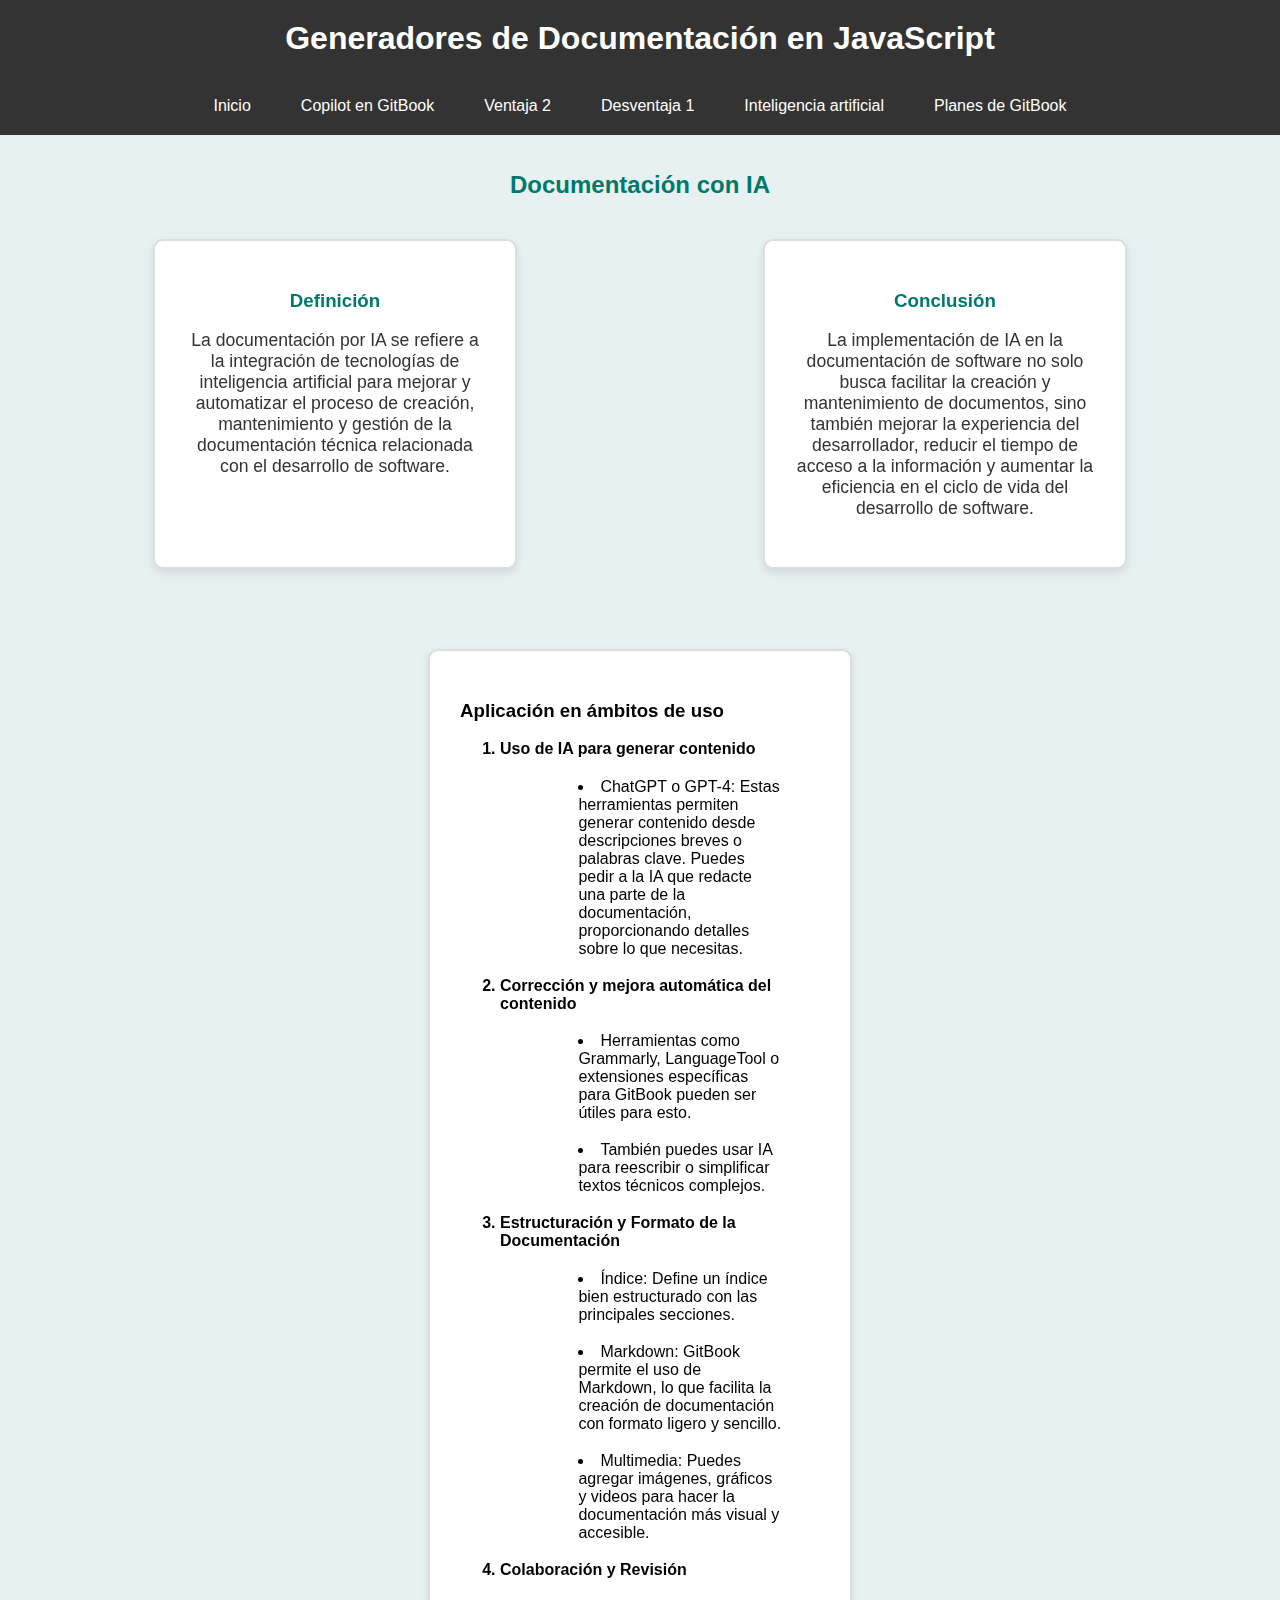
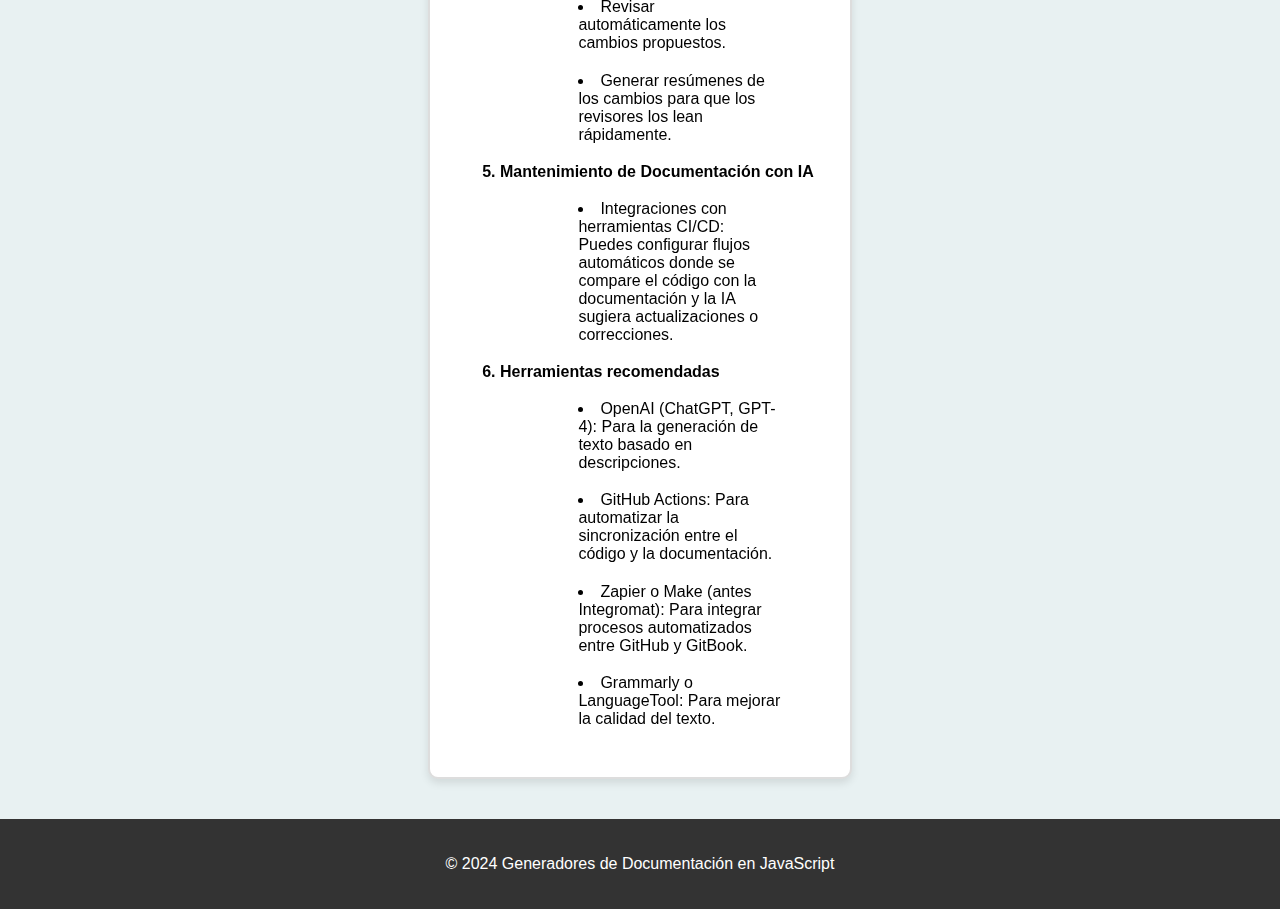
<file: Documentacion_IA/index.html>
<!DOCTYPE html>
<html lang="en">

<head>
    <meta charset="UTF-8">
    <meta name="viewport" content="width=device-width, initial-scale=1.0">
    <meta name="author" content="Jose Manuel Martinez Fernandez">
    <meta name="keywords" content="Documentación, Inteligencia Artificial">
    <title>Documentación con IA</title>
    <link rel="stylesheet" href="styles.css">
</head>

<body>
    <header>
        <h1>Generadores de Documentación en JavaScript</h1>
    </header>
    <!-- Barra de navegación -->
    <nav class="barra-navegacion">
        <ul>
            <li><a href="../index.html">Inicio</a></li>
            <li><a href="../Pag_Ventaja1/ventaja1.html">Copilot en GitBook</a></li>
            <li><a href="../Pag_Ventaja2/ventaja2.html">Ventaja 2</a></li>
            <li><a href="../Pag_Desventajas1/desventaja1.html">Desventaja 1</a></li>
            <li><a href="../Documentacion_IA/index.html">Inteligencia artificial</a></li>
            <li><a href="../planes/planes.html">Planes de GitBook</a></li>
        </ul>
    </nav>

    <main>
        <h2>Documentación con IA</h2>
        <section class="basico">
            <article class="basico-item">
                <h3>Definición</h3>
                <p>
                    La documentación por IA se refiere a la integración de tecnologías de inteligencia artificial para
                    mejorar y automatizar el proceso de creación, mantenimiento y gestión de la documentación técnica
                    relacionada con el desarrollo de software.
                </p>
            </article>
            <article class="basico-item">
                <h3>Conclusión</h3>
                <p>
                    La implementación de IA en la documentación de software no solo busca facilitar la creación y
                    mantenimiento de documentos, sino también mejorar la experiencia del desarrollador, reducir el
                    tiempo de acceso a la información y aumentar la eficiencia en el ciclo de vida del desarrollo de
                    software.
                </p>
            </article>
        </section>

        <section class="aplicaciones">
            <article class="aplicaciones-item">
                <h3>Aplicación en ámbitos de uso</h3>
                <ol>
                    <li>Uso de IA para generar contenido</li>
                    <ul>
                        <li>ChatGPT o GPT-4: Estas herramientas permiten generar contenido desde descripciones breves o palabras clave. Puedes pedir a la IA que redacte una parte de la documentación, proporcionando detalles sobre lo que necesitas.
                        </li>
                    </ul>
                    <li>Corrección y mejora automática del contenido</li>
                    <ul>
                        <li>Herramientas como Grammarly, LanguageTool o extensiones específicas para GitBook pueden ser útiles para esto.</li>
                        <li>También puedes usar IA para reescribir o simplificar textos técnicos complejos.</li>
                    </ul>
                    <li>Estructuración y Formato de la Documentación</li>
                    <ul>
                        <li>Índice: Define un índice bien estructurado con las principales secciones.</li>
                        <li>Markdown: GitBook permite el uso de Markdown, lo que facilita la creación de documentación con formato ligero y sencillo.</li>
                        <li>Multimedia: Puedes agregar imágenes, gráficos y videos para hacer la documentación más visual y accesible.</li>
                    </ul>
                    <li>Colaboración y Revisión</li>
                    <ul>
                        <li>Revisar automáticamente los cambios propuestos.</li>
                        <li>Generar resúmenes de los cambios para que los revisores los lean rápidamente.</li>
                    </ul>
                    <li>Mantenimiento de Documentación con IA</li>
                    <ul>
                        <li>Integraciones con herramientas CI/CD: Puedes configurar flujos automáticos donde se compare el código con la documentación y la IA sugiera actualizaciones o correcciones.
                        </li>
                    </ul>
                    <li>Herramientas recomendadas</li>
                    <ul>
                        <li>OpenAI (ChatGPT, GPT-4): Para la generación de texto basado en descripciones.
                        </li>
                        <li>GitHub Actions: Para automatizar la sincronización entre el código y la documentación.</li>
                        <li>Zapier o Make (antes Integromat): Para integrar procesos automatizados entre GitHub y GitBook.</li>
                        <li>Grammarly o LanguageTool: Para mejorar la calidad del texto.</li>
                    </ul>
                </ol>
            </article>
        </section>
    </main>

    <footer>
        <p>&copy; 2024 Generadores de Documentación en JavaScript</p>
    </footer>

    <script>
        // Obtener todos los elementos de desventaja
        const items = document.querySelectorAll(".basico-item, .aplicaciones-item");

        // Función para mostrar los elementos con animación de rotación al cargar
        function showItems() {
            items.forEach((item) => {
                const delay = item.getAttribute("data-delay");
                item.style.transform = "rotateY(180deg)"; // Comienza rotado
                item.style.opacity = "0"; // Comienza invisible

                setTimeout(() => {
                    item.style.transform = "rotateY(0deg)"; // Vuelve a su posición original
                    item.style.opacity = "1"; // Se vuelve visible
                }, delay);
            });
        }

        // Llamar a la función para mostrar los items al cargar la página
        window.onload = showItems;
    </script>

</body>

</html>
</file>
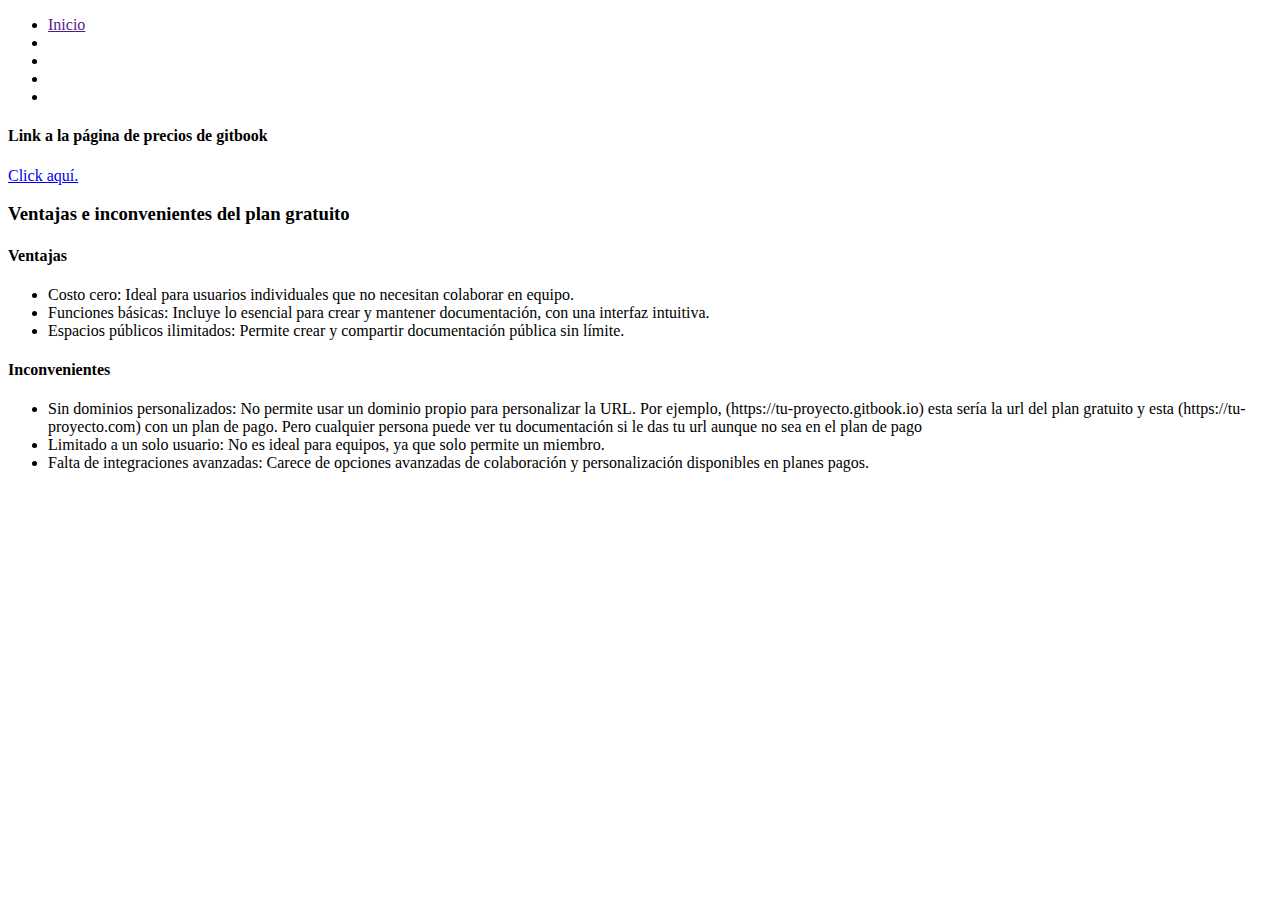
<file: planes/index.html>
<!DOCTYPE html>
<html lang="es">
<head>
    <meta charset="UTF-8">
    <meta name="viewport" content="width=device-width, initial-scale=1.0">
    <title>Document</title>
</head>
<body>
    <header>

    </header>
    <nav>
        <ul>
            <li><a href="">Inicio</a></li>
            <li><a href=""></a></li>
            <li><a href=""></a></li>
            <li><a href=""></a></li>
            <li><a href=""></a></li>
        </ul>
    </nav>
    <main>
        <section>
            <h4>Link a la página de precios de gitbook</h4>
            <a href="https://www.gitbook.com/pricing" target="_blank">Click aquí.</a>
        </section>
        <h3>Ventajas e inconvenientes del plan gratuito</h3>
        <section>
            <h4>Ventajas</h4>
            <p>
                <ul>
                    <li>Costo cero: Ideal para usuarios individuales que no necesitan colaborar en equipo.</li>
                    <li>Funciones básicas: Incluye lo esencial para crear y mantener documentación, con una interfaz intuitiva.</li>
                    <li>Espacios públicos ilimitados: Permite crear y compartir documentación pública sin límite.</li>
                </ul>
            </p>
            <h4>Inconvenientes</h4>
            <p>
                <ul>
                    <li>
                        Sin dominios personalizados: No permite usar un dominio propio para personalizar la URL. Por ejemplo, 
                        (https://tu-proyecto.gitbook.io) esta sería la url del plan gratuito y esta (https://tu-proyecto.com) con 
                        un plan de pago. Pero cualquier persona puede ver tu documentación si le das tu url aunque no sea en el plan de pago
                    </li>
                    <li>Limitado a un solo usuario: No es ideal para equipos, ya que solo permite un miembro.</li>
                    <li>Falta de integraciones avanzadas: Carece de opciones avanzadas de colaboración y personalización disponibles en planes pagos.</li>
                </ul>
            </p>
        </section>
    </main>
    <footer>

    </footer>
</body>
</html>
</file>
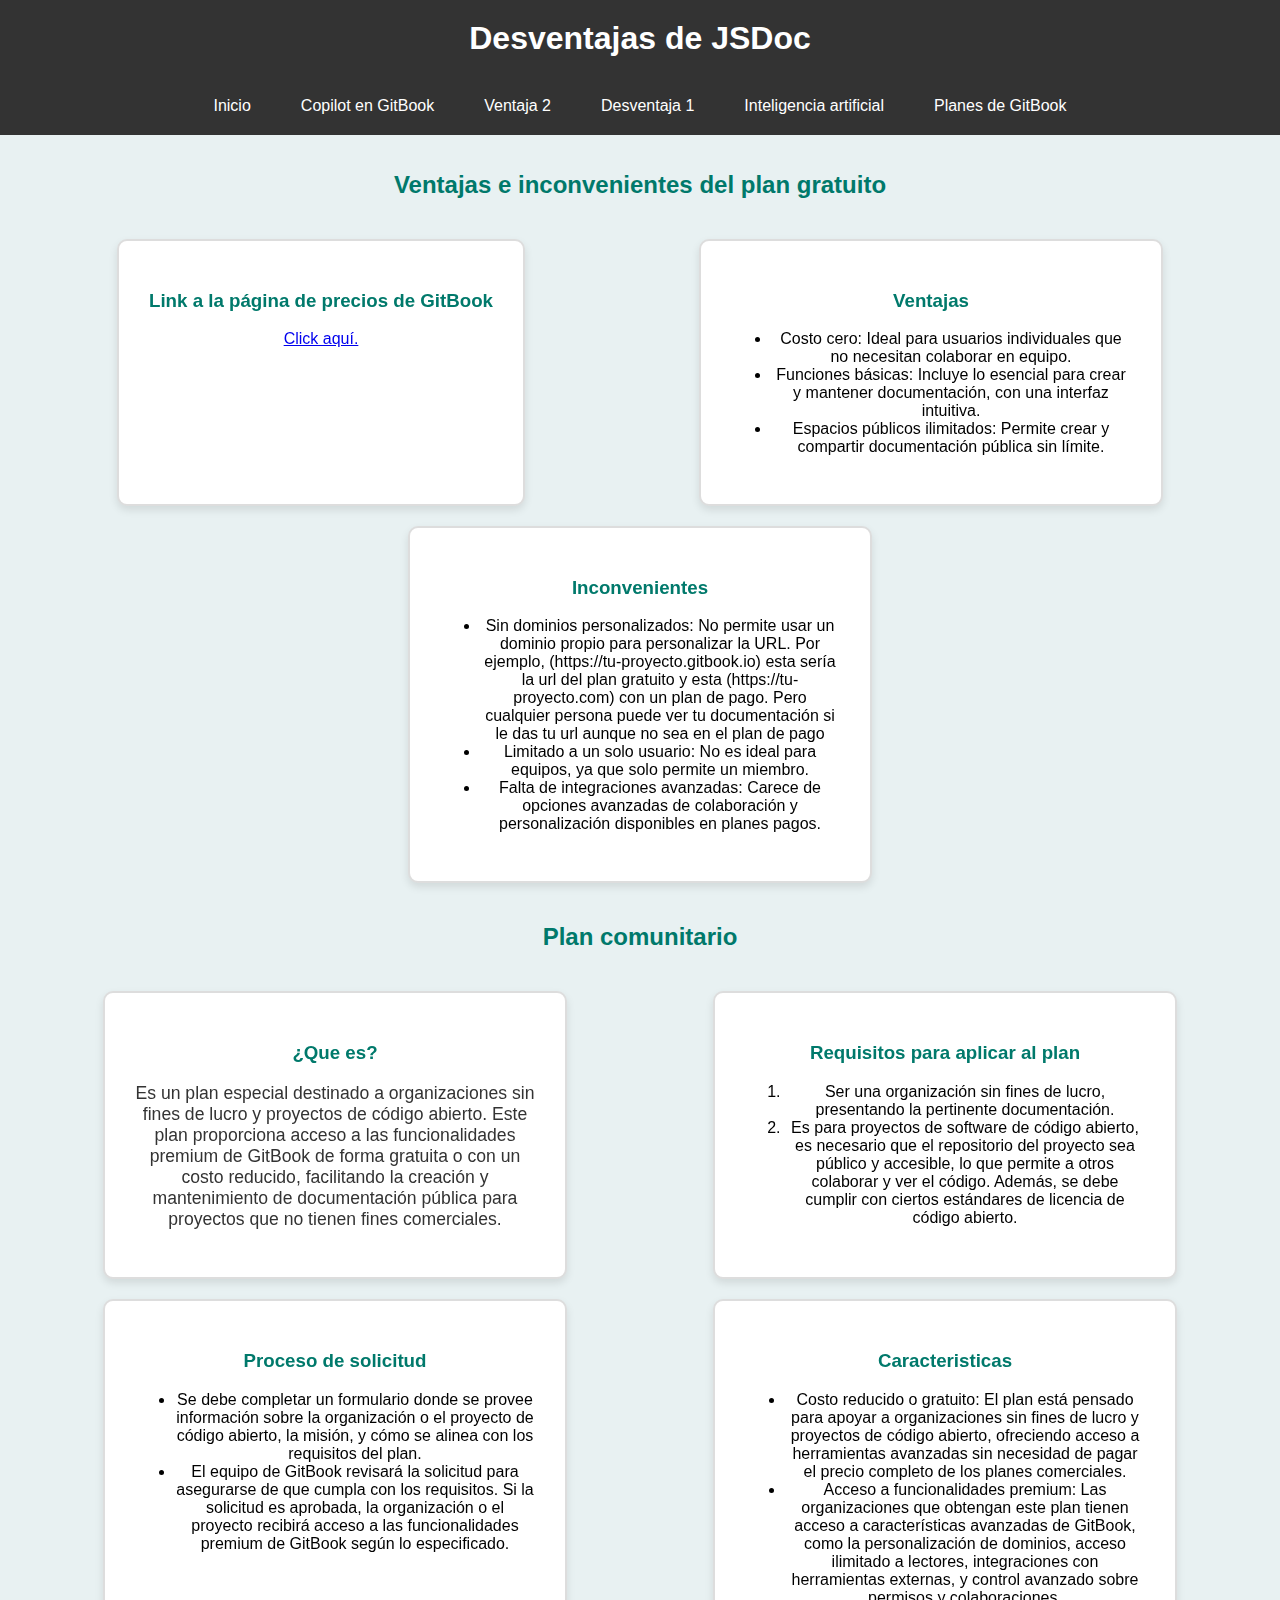
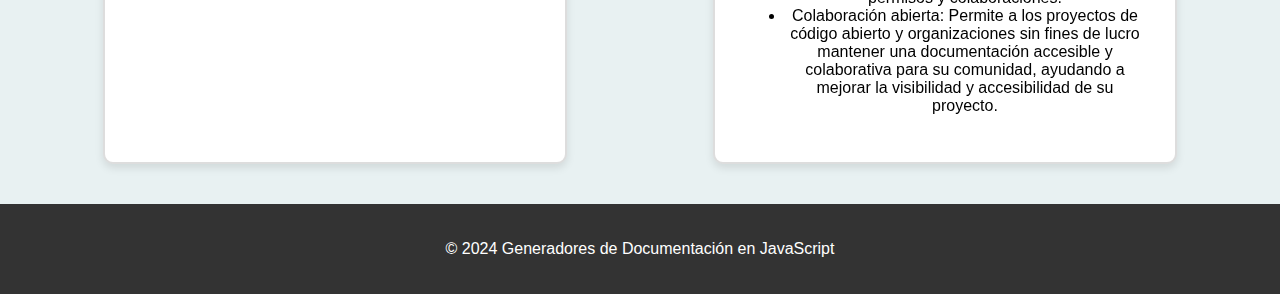
<file: planes/planes.html>
<!DOCTYPE html>
<html lang="es">
  <head>
    <meta charset="UTF-8" />
    <meta name="viewport" content="width=device-width, initial-scale=1.0" />
    <title>Desventajas de JSDoc</title>
    <link rel="stylesheet" href="estilos.css" />
  </head>

  <body>
    <header>
      <h1>Desventajas de JSDoc</h1>
    </header>

    <!-- Barra de Navegación -->
    <nav class="barra-navegacion">
      <ul>
            <li><a href="../index.html">Inicio</a></li>
            <li><a href="../Pag_Ventaja1/ventaja1.html">Copilot en GitBook</a></li>
            <li><a href="../Pag_Ventaja2/ventaja2.html">Ventaja 2</a></li>
            <li><a href="../Pag_Desventajas1/desventaja1.html">Desventaja 1</a></li>
            <li><a href="../Documentacion_IA/index.html">Inteligencia artificial</a></li>
            <li><a href="../planes/planes.html">Planes de GitBook</a></li>
      </ul>
    </nav>

    <main>

        <h2>Ventajas e inconvenientes del plan gratuito</h2>
        <section class="desventajas">
            <div class="desventaja-item">
                <p>
                    <h3>Link a la página de precios de GitBook</h3>
                    <a href="https://www.gitbook.com/pricing" target="_blank">Click aquí.</a>
                </p>
            </div>
            
            <div class="desventaja-item">
                <p>
                    <h3>Ventajas</h3>
                    <ul>
                        <li>Costo cero: Ideal para usuarios individuales que no necesitan colaborar en equipo.</li>
                        <li>Funciones básicas: Incluye lo esencial para crear y mantener documentación, con una interfaz intuitiva.</li>
                        <li>Espacios públicos ilimitados: Permite crear y compartir documentación pública sin límite.</li>
                    </ul>
                </p>
            </div>
            
            <div class="desventaja-item">
                <p>
                    <h3>Inconvenientes</h3>
                    <ul>
                        <li>
                            Sin dominios personalizados: No permite usar un dominio propio para personalizar la URL. Por ejemplo, 
                            (https://tu-proyecto.gitbook.io) esta sería la url del plan gratuito y esta (https://tu-proyecto.com) con 
                            un plan de pago. Pero cualquier persona puede ver tu documentación si le das tu url aunque no sea en el plan de pago
                        </li>
                        <li>Limitado a un solo usuario: No es ideal para equipos, ya que solo permite un miembro.</li>
                        <li>Falta de integraciones avanzadas: Carece de opciones avanzadas de colaboración y personalización disponibles en planes pagos.</li>
                    </ul>
                </p>
            </div>
        </section>

        <h2 class="comunitario">Plan comunitario</h2>

        <section class="desventajas">
          <div class="desventaja-item">
            <h3>¿Que es?</h3>
            <p>
              Es un plan especial destinado a organizaciones sin fines de lucro y proyectos de código abierto. 
              Este plan proporciona acceso a las funcionalidades premium de GitBook de forma gratuita o con un costo reducido, 
              facilitando la creación y mantenimiento de documentación pública para proyectos que no tienen fines comerciales.
            </p>
          </div>

          <div class="desventaja-item">
            <h3>Requisitos para aplicar al plan</h3>
            <p>
              <ol>
                <li>
                  Ser una organización sin fines de lucro, presentando la pertinente documentación.
                </li>
                <li>
                  Es para proyectos de software de código abierto, es necesario que el repositorio del 
                  proyecto sea público y accesible, lo que permite a otros colaborar y ver el código. Además, se debe cumplir con 
                  ciertos estándares de licencia de código abierto.
                </li>
              </ol>
            </p>
          </div>

          <div class="desventaja-item">
            <h3>Proceso de solicitud</h3>
            <p>
              <ul>
                <li>
                  Se debe completar un formulario donde se provee información sobre la organización o el proyecto de código abierto, 
                  la misión, y cómo se alinea con los requisitos del plan.
                </li>
                <li>
                  El equipo de GitBook revisará la solicitud para asegurarse de que cumpla con los requisitos. Si la solicitud es aprobada, 
                  la organización o el proyecto recibirá acceso a las funcionalidades premium de GitBook según lo especificado.
                </li>
              </ul>
            </p>
          </div>

          <div class="desventaja-item">
            <h3>Caracteristicas</h3>
            <p>
              <ul>
                <li>
                  Costo reducido o gratuito: El plan está pensado para apoyar a organizaciones sin fines de lucro y proyectos de 
                  código abierto, ofreciendo acceso a herramientas avanzadas sin necesidad de pagar el precio completo de los planes 
                  comerciales.
                </li>
                <li>
                  Acceso a funcionalidades premium: Las organizaciones que obtengan este plan tienen acceso a características avanzadas 
                  de GitBook, como la personalización de dominios, acceso ilimitado a lectores, integraciones con herramientas externas, 
                  y control avanzado sobre permisos y colaboraciones.
                </li>
                <li>
                  Colaboración abierta: Permite a los proyectos de código abierto y organizaciones sin fines de lucro mantener una 
                  documentación accesible y colaborativa para su comunidad, ayudando a mejorar la visibilidad y accesibilidad de su proyecto.
                </li>
              </ul>
            </p>
          </div>
        </section>

      <!--</section>-->
    </main>
    <footer>
      <p>&copy; 2024 Generadores de Documentación en JavaScript</p>
    </footer>

    <script>
      // Obtener todos los elementos de desventaja
      const items = document.querySelectorAll(".desventaja-item");

      // Función para mostrar los elementos con animación de rotación al cargar
      function showItems() {
        items.forEach((item) => {
          const delay = item.getAttribute("data-delay");
          item.style.transform = "rotateY(180deg)"; // Comienza rotado
          item.style.opacity = "0"; // Comienza invisible

          setTimeout(() => {
            item.style.transform = "rotateY(0deg)"; // Vuelve a su posición original
            item.style.opacity = "1"; // Se vuelve visible
          }, delay);
        });
      }

      // Llamar a la función para mostrar los items al cargar la página
      window.onload = showItems;
    </script>
  </body>
</html>
</file>
<file: Documentacion_IA/styles.css>
/* Estilos Generales */
body {
    font-family: Arial, sans-serif;
    margin: 0;
    padding: 0;
    background-color: #e8f1f2; /* Mismo fondo que la página de ventaja 2 */
}

header {
    background-color: #333;
    color: #fff;
    padding: 20px 0;
    text-align: center;
}

h1 {
    margin: 0;
}

/* Barra de Navegación */
.barra-navegacion {
    background-color: #333;
    padding: 10px;
}

.barra-navegacion ul {
    list-style-type: none;
    margin: 0;
    padding: 0;
    display: flex;
    justify-content: center;
}

.barra-navegacion ul li {
    margin: 0 15px;
}

.barra-navegacion ul li a {
    color: white;
    text-decoration: none;
    font-size: 16px;
    padding: 10px;
    display: block;
}

.barra-navegacion ul li a:hover {
    background-color: #555;
    border-radius: 4px;
}

/* Estilos para la sección de Desventajas */
h2 {
    color: #00796b; /* Color del encabezado */
    text-align: center;
    padding-top: 1.5em;
    margin: 0;
}

.basico, .aplicaciones{
    display: flex;
    justify-content: space-around;
    padding: 40px;
    gap: 20px;
    flex-wrap: wrap; /* Para que sean responsivos */
}

.basico-item{
    background-color: #fff;
    border: 2px solid #ddd;
    border-radius: 10px;
    max-width: 300px; /* Aumenta el tamaño máximo del cuadro */
    padding: 30px; /* Aumenta el padding para más espacio interno */
    text-align: center;
    box-shadow: 0 4px 8px rgba(0, 0, 0, 0.1);
    transform: rotateY(180deg); /* Comienza rotado */
    opacity: 0; /* Comienza invisible */
    transition: transform 0.5s ease-in-out, opacity 0.5s ease-in-out;
}

.aplicaciones .aplicaciones-item{
    max-width: 30%;
    text-align: left;
    background-color: #fff;
    border: 2px solid #ddd;
    border-radius: 10px;
    padding: 30px; /* Aumenta el padding para más espacio interno */
    box-shadow: 0 4px 8px rgba(0, 0, 0, 0.1);
    transform: rotateY(180deg); /* Comienza rotado */
    opacity: 0; /* Comienza invisible */
    transition: transform 0.5s ease-in-out, opacity 0.5s ease-in-out;
}

.aplicaciones .aplicaciones-item ol > li{
    font-weight: bold;
}

.aplicaciones ul{
    list-style: inside;
    margin: 1.2rem;
    font-family: Verdana, Geneva, Tahoma, sans-serif;
}

.aplicaciones ul > li{
    margin: 1.2rem;
}

.basico-item h3 {
    color: #00796b; /* Color del encabezado */
}

.basico-item p {
    font-size: 1.1em; /* Aumenta el tamaño del texto */
    color: #333;
}

/* Pie de Página */
footer {
    text-align: center;
    padding: 20px;
    background-color: #333;
    color: white;
}
</file>
<file: planes/estilos.css>
/* Estilos Generales */
body {
    font-family: Arial, sans-serif;
    margin: 0;
    padding: 0;
    background-color: #e8f1f2; /* Mismo fondo que la página de ventaja 2 */
}

header {
    background-color: #333;
    color: #fff;
    padding: 20px 0;
    text-align: center;
}

h1 {
    margin: 0;
}

/* Barra de Navegación */
.barra-navegacion {
    background-color: #333;
    padding: 10px;
}

.barra-navegacion ul {
    list-style-type: none;
    margin: 0;
    padding: 0;
    display: flex;
    justify-content: center;
}

.barra-navegacion ul li {
    margin: 0 15px;
}

.barra-navegacion ul li a {
    color: white;
    text-decoration: none;
    font-size: 16px;
    padding: 10px;
    display: block;
}

.barra-navegacion ul li a:hover {
    background-color: #555;
    border-radius: 4px;
}

/* Estilos para la sección de Desventajas */
h2 {
    color: #00796b; /* Color del encabezado */
    text-align: center;
    padding-top: 1.5em;
    margin: 0;
}

.desventajas {
    display: flex;
    justify-content: space-around;
    padding: 40px;
    gap: 20px;
    flex-wrap: wrap; /* Para que sean responsivos */
}

.desventaja-item {
    background-color: #fff;
    border: 2px solid #ddd;
    border-radius: 10px;
    max-width: 400px; /* Aumenta el tamaño máximo del cuadro */
    padding: 30px; /* Aumenta el padding para más espacio interno */
    text-align: center;
    box-shadow: 0 4px 8px rgba(0, 0, 0, 0.1);
    transform: rotateY(180deg); /* Comienza rotado */
    opacity: 0; /* Comienza invisible */
    transition: transform 0.5s ease-in-out, opacity 0.5s ease-in-out;
}

.desventaja-item h3 {
    color: #00796b; /* Color del encabezado */
}

.desventaja-item p {
    font-size: 1.1em; /* Aumenta el tamaño del texto */
    color: #333;
}

/* Pie de Página */
footer {
    text-align: center;
    padding: 20px;
    background-color: #333;
    color: white;
}

.comunitario{
    padding: 0;
}
</file>
